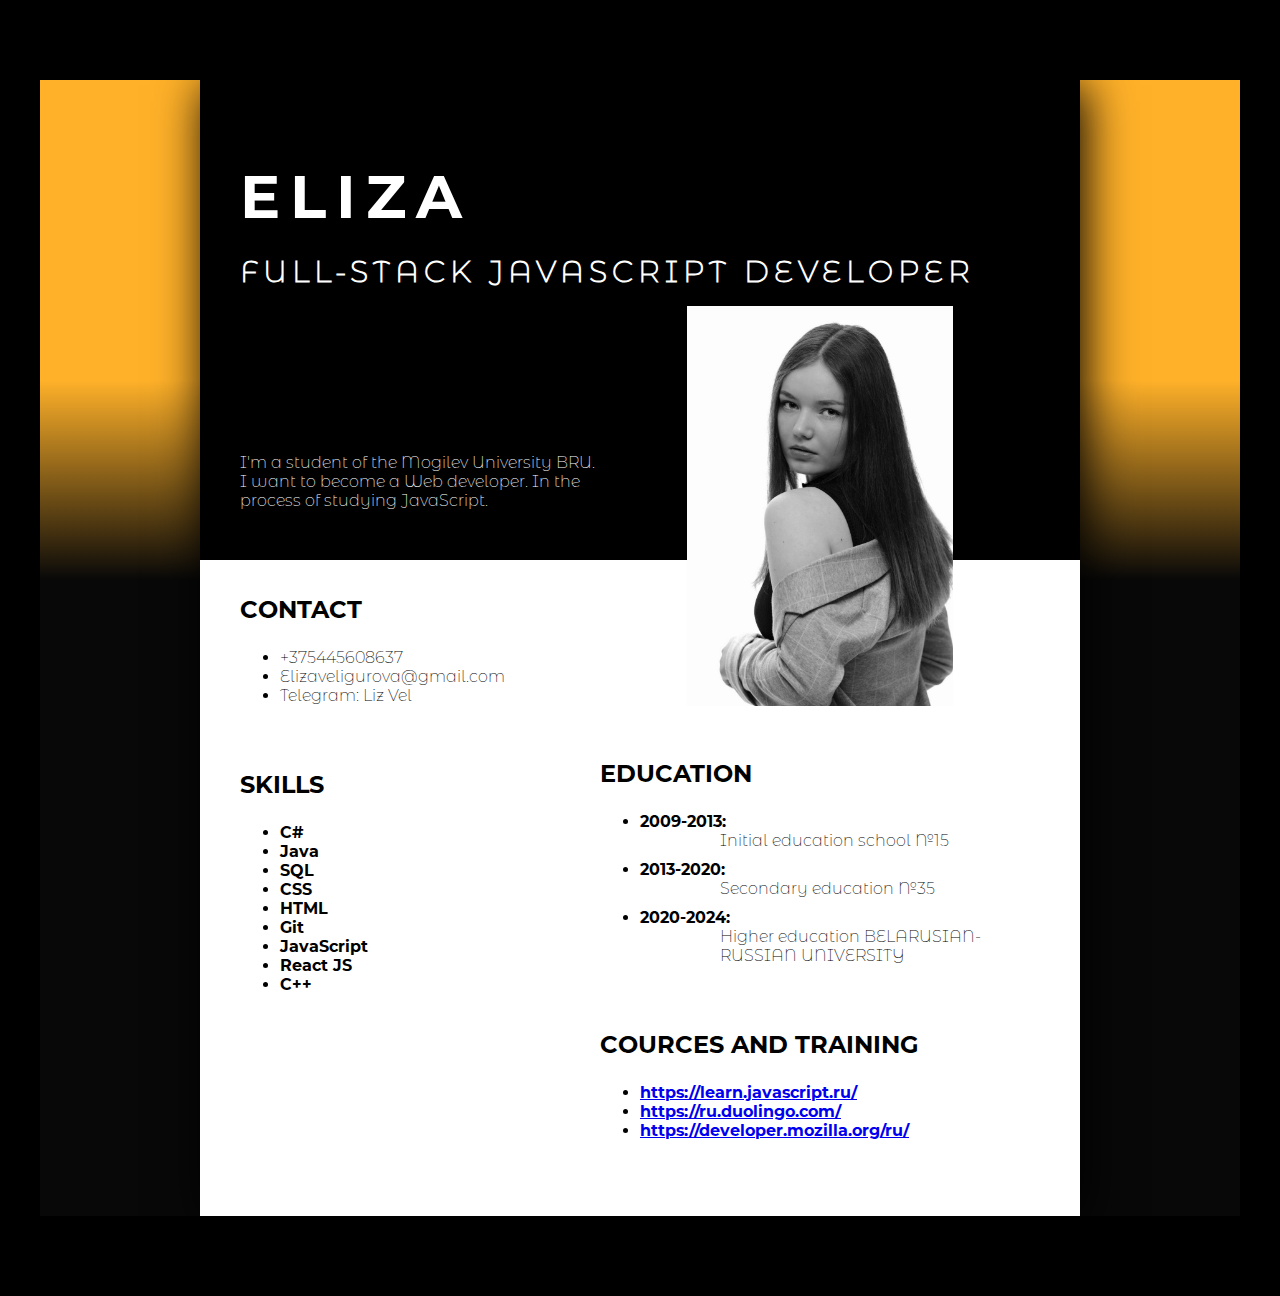
<file: index.html>
<!DOCTYPE html>
<html lang="en">
<head>
    <meta charset="UTF-8">
    <meta http-equiv="X-UA-Compatible" content="IE=edge">
    <meta name="viewport" content="width=device-width, initial-scale=1.0">
    <title>CV</title>
    <link rel="stylesheet" href="style.css">
</head>
<body>
    <div class="base-container">
        <div class="main">
            <h1>ELIZA</h1>
            <h2>Full-stack JavaScript developer</h2>
            <div class="main-info">
                <div class="info-left">
                    <div class="description">                        
                        <p>
                            I'm a student of the Mogilev University BRU. I want to become a Web developer. In the process of studying JavaScript.
                        </p>
                    </div>
                    <div class="block contacts">
                        <h3>Contact</h3>
                        <ul>
                            <li>+375445608637</li>
                            <li>Elizaveligurova@gmail.com</li>
                            <li>Telegram: Liz Vel</li>
                        </ul>
                    </div>
                    <div class="block skills">
                        <h3>Skills</h3>
                        <ul>
                            <li>C#</li>
                            <li>Java</li>
                            <li>SQL</li>
                            <li>CSS</li>
                            <li>HTML</li>
                            <li>Git</li>
                            <li>JavaScript</li>
                            <li>React JS</li>
                            <li>C++</li>
                        </ul>
                    </div>
                </div>
                <div class="info-right">
                    <div class="photo">
                        <img src="./images/photo.jpg" alt="" height="400">
                    </div>
                    <div class="block">
                        <h3>Education</h3>
                        <ul>
                            <li>2009-2013:
                                <p>Initial education school №15</p>
                            </li>
                            <li>2013-2020:
                                <p>Secondary education №35</p></li>
                            <li>2020-2024:
                               <p>Higher education BELARUSIAN-RUSSIAN UNIVERSITY</p></li>
                        </ul>
                    </div>
                    <div class="block">
                        <h3>Cources and Training</h3>
                        <ul>
                            <li><a href="https://learn.javascript.ru/">https://learn.javascript.ru/</a></li>
                            <li><a href="https://ru.duolingo.com/">https://ru.duolingo.com/</a></li>
                            <li><a href="https://developer.mozilla.org/ru/">https://developer.mozilla.org/ru/</a></li>
                        </ul>
                    </div>
                </div>
            </div>
        </div>
    </div>
</body>
</html>
</file>
<file: style.css>
@font-face {
    font-family: Montserrat-Regular; /* Имя шрифта */
    src: url(fonts/Montserrat-Regular.otf); /* Путь к файлу со шрифтом */
}

@font-face {
    font-family: Montserrat-Bold; /* Имя шрифта */
    src: url(fonts/Montserrat-Bold.otf); /* Путь к файлу со шрифтом */
}

@font-face {
    font-family: Montserrat-ExtraLight; /* Имя шрифта */
    src: url(fonts/MontserratAlternates-ExtraLight.otf); /* Путь к файлу со шрифтом */
}

html, body {
    background-color: black;
    margin: 0;
    min-height: 100%;
    padding: 0;
    position: relative;
    width: 100%;
}

body {
    font-family: Montserrat-Regular;
    height: 100%;
}

h1, h2, h3, h4 {
    text-transform: uppercase;
}

.base-container {
    background: linear-gradient(to bottom, #ffb129 300px, #080808 500px);
    height: 100%;
    margin: 0 auto;
    max-width: 1200px;
    position: relative;
}

.main {
    background: linear-gradient(to bottom, black 480px, white 480px);
    box-shadow: 5px 5px 45px 0px black;
    color: white;
    margin: 80px auto;
    max-width: 800px;
    height: 100%;
    padding: 60px 40px;
}

h1 {
    font-family: Montserrat-Bold;
    font-size: 60px;
    letter-spacing: 10px;
    margin: 20px 0;
}

h2 {
    font-family: Montserrat-ExtraLight;
    font-size: 30px;
    letter-spacing: 5px;
    margin: 16px 0;
}

.main-info {
    color: #000;
    display: flex;
    flex-direction: row;
    font-family: Montserrat-ExtraLight;
    width: 100%;
}

.main-info h3 {
    font-family: Montserrat-Bold;
    font-size: 24px;
}

.main-info .block {
    padding-top: 25px;
}

.main-info .info-right {
    width: 55%;
}

.main-info .info-left {
    width: 45%;
}

.description {
    color: white;
    display: flex;
    flex-direction: column-reverse;
    height: 220px;
    max-height: 220px;
    overflow: hidden;
    padding-bottom: 20px;
}

.info-right .photo {
    text-align: center;
}

.info-right .block li p  {
    font-family: Montserrat-ExtraLight; 
    margin: 0 0 10px 80px;
    
}

.info-right .block li {
    font-family: Montserrat-Bold;   
}

.info-left .block.skills ul {
    font-family: Montserrat-Bold; 
}
</file>
